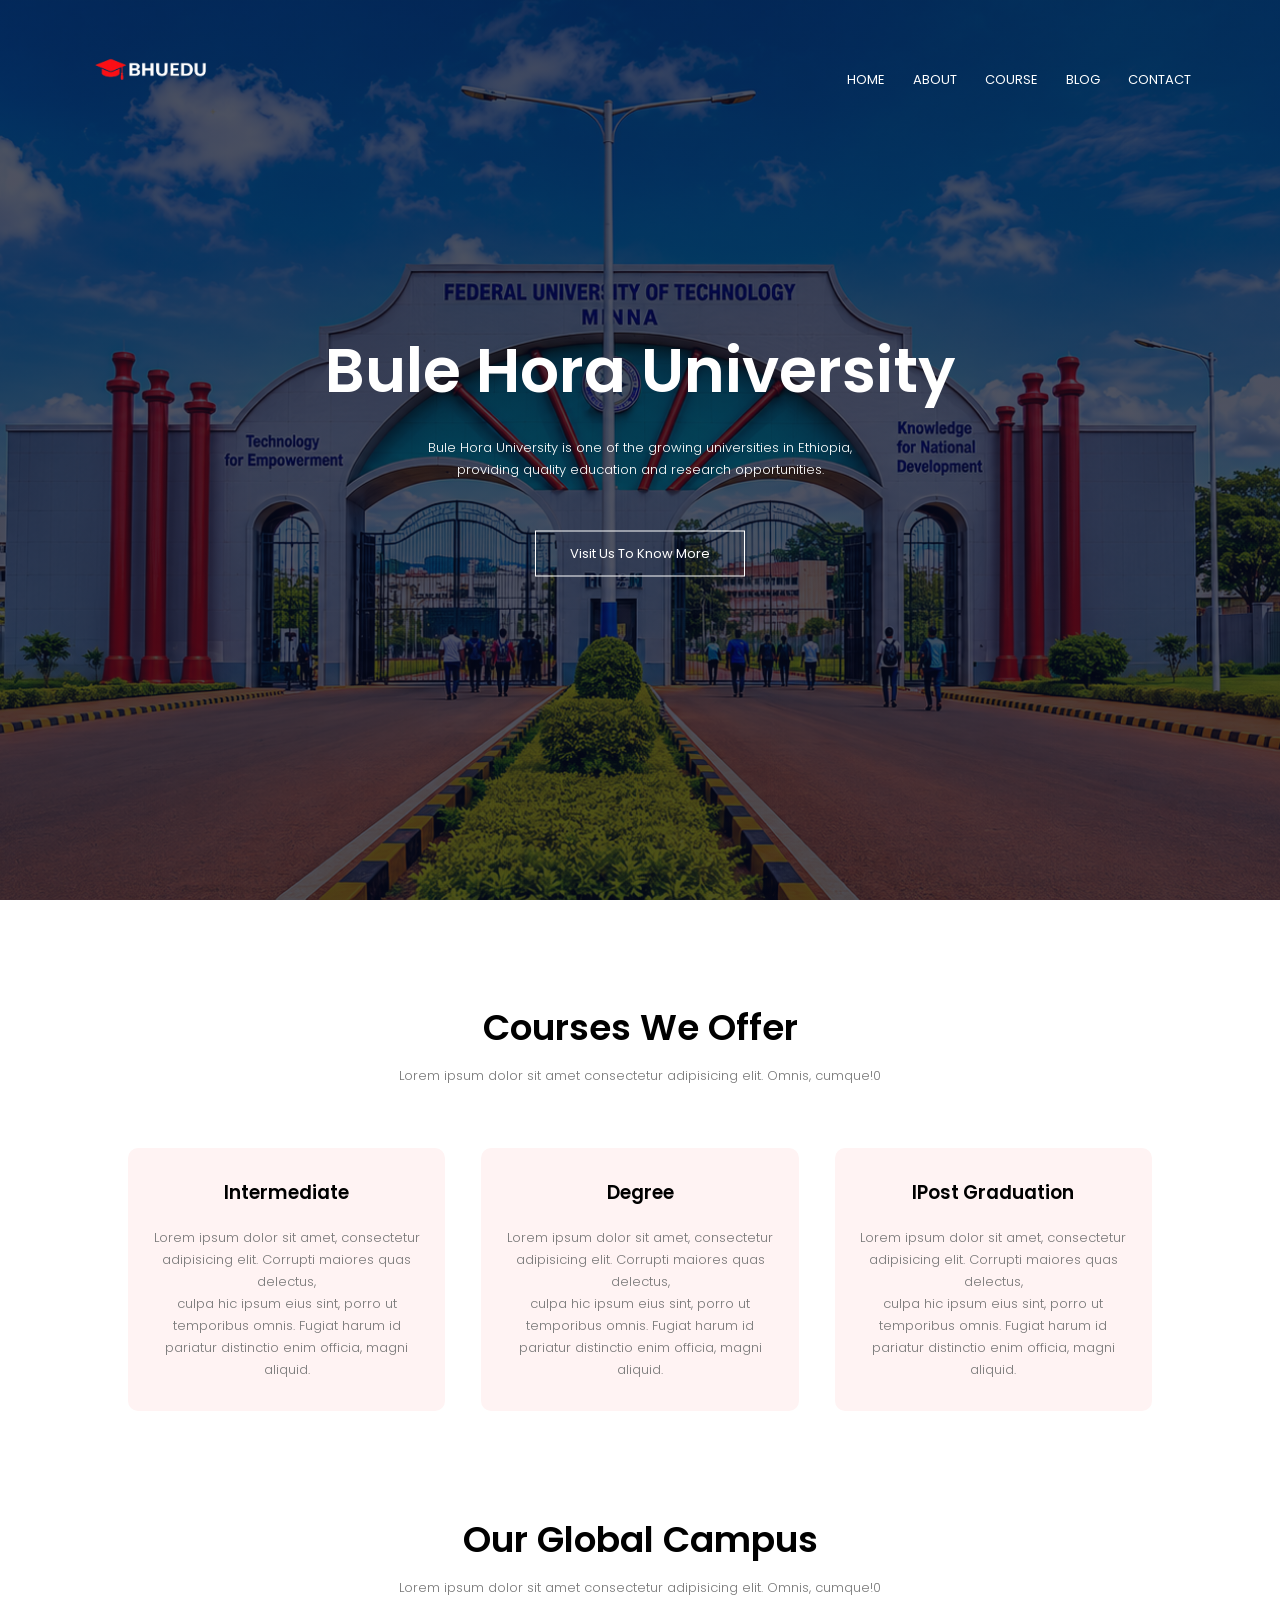
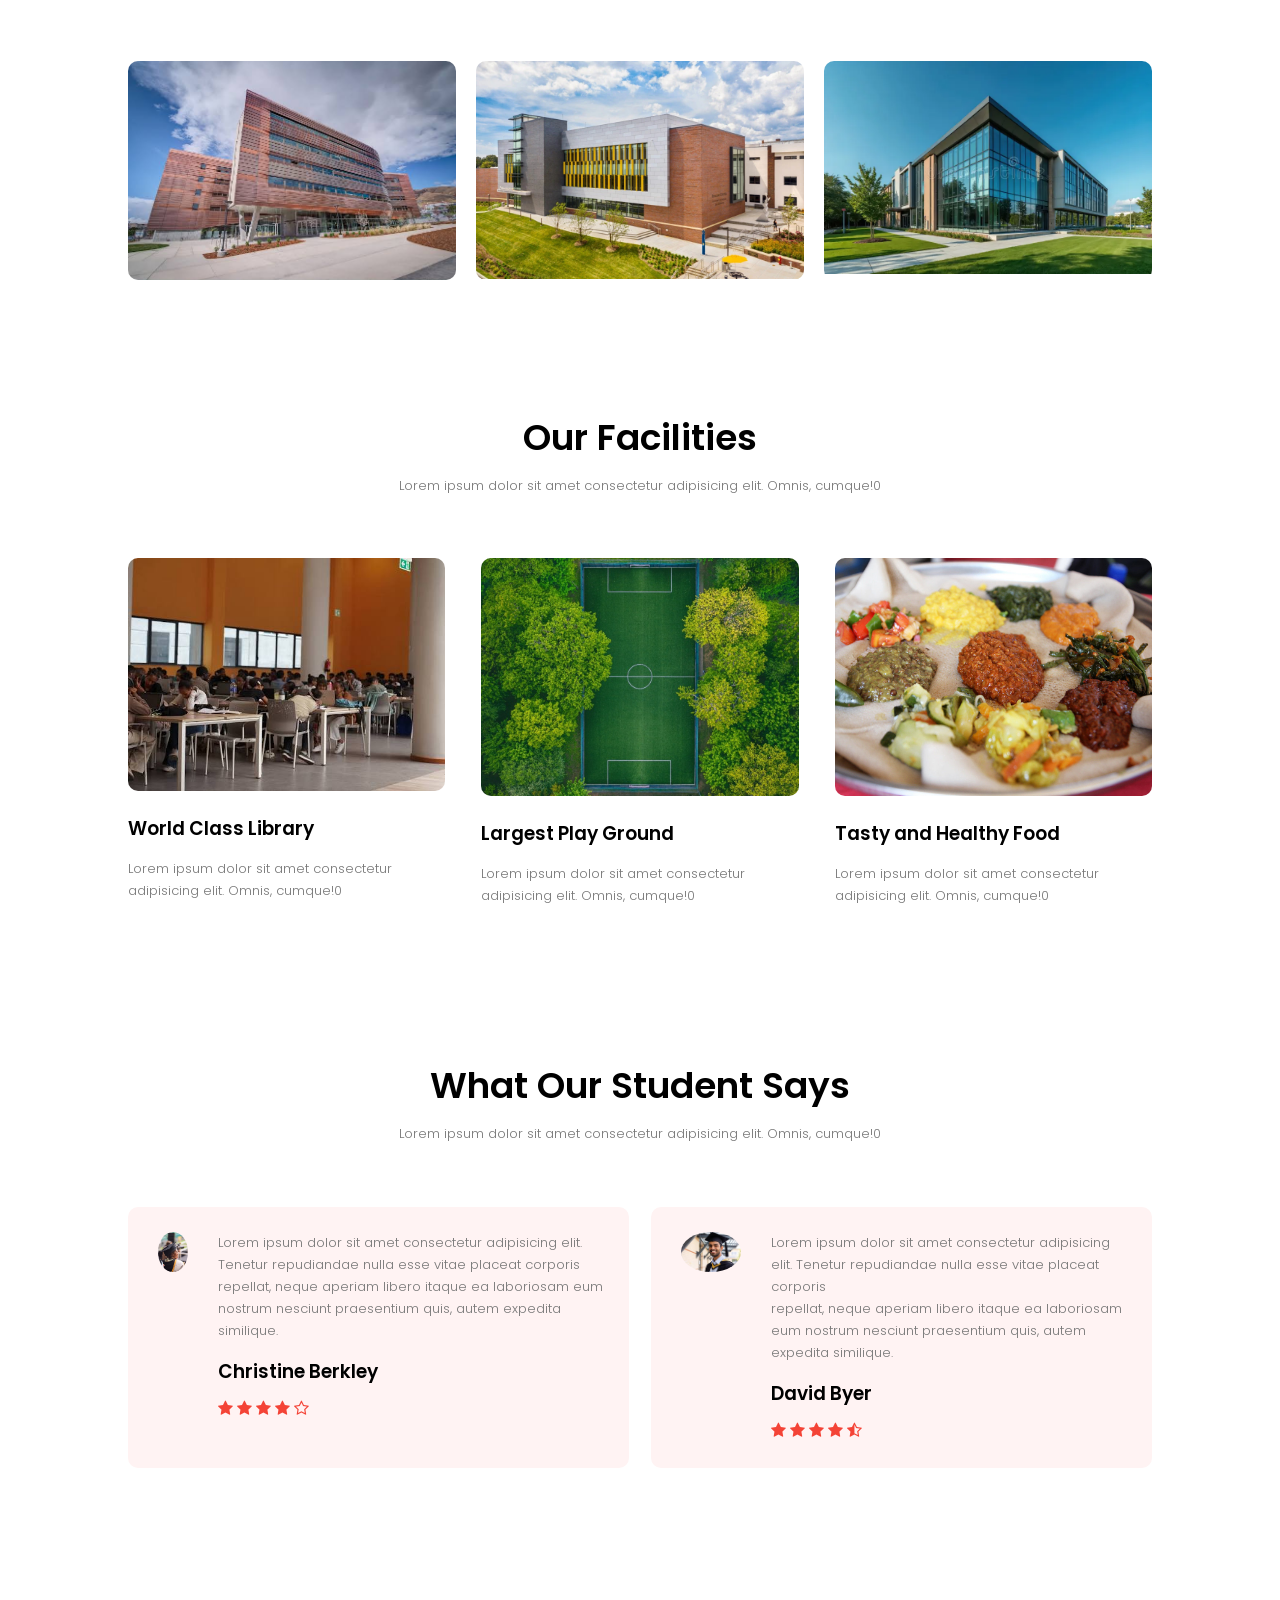
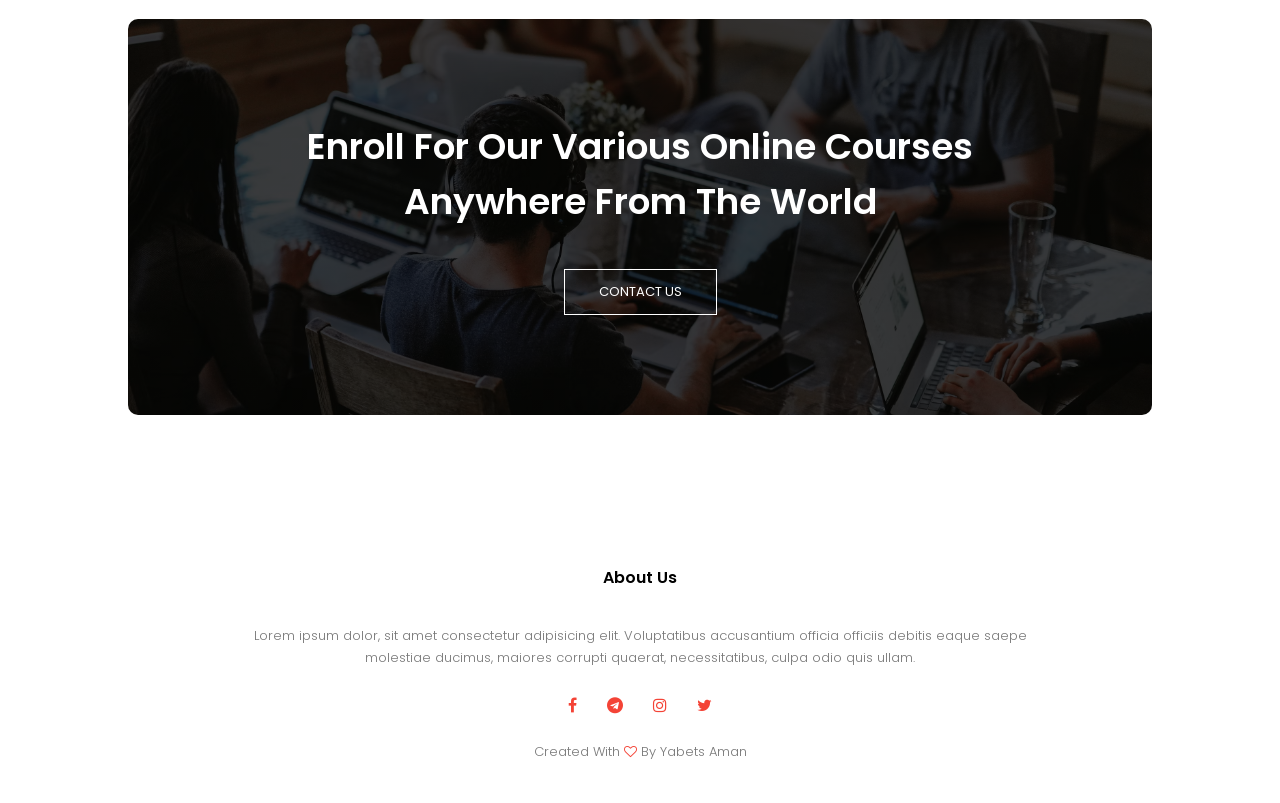
<file: index.html>
<!DOCTYPE html>
<html>
     <head>

<meta name="viewport" content="width=device-width, initial-scale=1.0">
<meta name="description" content="Bule Hora University official website">
<meta name="keywords" content="Bule Hora University, Ethiopia, Education">
              <title>University Website Design</title>

               <link rel="stylesheet" href="style.css">
              <link rel="preconnect" href="https://fonts.googleapis.com">

            <link href="https://fonts.googleapis.com/css2?family=Poppins:wght@100;200;300;400;600;700&display=swap" rel="stylesheet">
          <link rel="stylesheet" href="https://stackpath.bootstrapcdn.com/font-awesome/4.7.0/css/font-awesome.min.css">

</head>
    <body>
        <section class="header">

            <nav>
                <a href="index.html"><img src="image/download.png"></a>
                <div class="nav-links" id="navLinks">
                    <i class="fa fa-times" onclick="hideMenu()"></i>
                    <ul>
                        <li><a href="index.html">HOME</a></li>
                        <li><a href="about.html">ABOUT</a></li>
                        <li><a href="course.html">COURSE</a></li>
                        <li><a href="blog.html">BLOG</a></li>
                        <li><a href="contact.html">CONTACT</a></li>
                    </ul>
                </div>
                <i class="fa fa-bars" onclick="showMenu()"></i>
            </nav>

            <div class="text-box">
          
               <h1>Bule Hora University</h1> 

               <p>Bule Hora University is one of the growing universities in Ethiopia,<br>
                providing quality education and research opportunities.</p>

                 <a href="" class="hero-btn">Visit Us To Know More</a>
            </div>
            
        </section>


        <!------Course------->
        <section class="course">
            <h1>Courses We Offer</h1>
            <p>Lorem ipsum dolor sit amet consectetur adipisicing elit. Omnis, cumque!0</p>
              
            <div class="row">
               <div class="course-col">
                <h3>Intermediate</h3>
                <p>Lorem ipsum dolor sit amet, consectetur adipisicing elit. Corrupti maiores quas delectus,<br> 
                 culpa hic ipsum eius sint, porro ut temporibus omnis. Fugiat harum id pariatur distinctio enim officia, magni aliquid.</p>
               </div> 

                 <div class="course-col">
                <h3>Degree</h3>
                <p>Lorem ipsum dolor sit amet, consectetur adipisicing elit. Corrupti maiores quas delectus,<br> 
             culpa hic ipsum eius sint, porro ut temporibus omnis. Fugiat harum id pariatur distinctio enim officia, magni aliquid.</p>
               </div> 

                 <div class="course-col">
                <h3>IPost Graduation</h3>
                <p>Lorem ipsum dolor sit amet, consectetur adipisicing elit. Corrupti maiores quas delectus,<br>
                      culpa hic ipsum eius sint, porro ut temporibus omnis. Fugiat harum id pariatur distinctio enim officia, magni aliquid.</p>
               </div> 
            </div>
        </section>

     <!-------------campus-------->
        <section class="campus">
            <h1>Our Global Campus</h1>
            <p>Lorem ipsum dolor sit amet consectetur adipisicing elit. Omnis, cumque!0</p>
            
             <div class="row">
                <div class="campus-col">
                   <img src="image/b.jpg" alt="Bule Hora University Campus">
                    <div class="layer">
                        <h3>BULE HORA</h3>
                    </div>
                </div>

                <div class="campus-col">
                    <img src="image/c.jpg">
                    <div class="layer">
                        <h3>HAWASSA</h3>
                    </div>
                </div>

                <div class="campus-col">
                    <img src="image/d.webp">
                    <div class="layer">
                        <h3>SHAKISO</h3>
                    </div>
                </div>
             </div>
        </section>

     <!---------facilities---------->
      <section class="facilities">
        <h1>Our Facilities</h1>
        <p>Lorem ipsum dolor sit amet consectetur adipisicing elit. Omnis, cumque!0</p>
           <div class="row">
            <div class="facilities-col">
                <img src="image/e.jpg">
                <h3>World Class Library</h3>
                <p>Lorem ipsum dolor sit amet consectetur adipisicing elit. Omnis, cumque!0</p>
            </div>

            <div class="facilities-col">
                <img src="image/f.jpg">
                <h3>Largest Play Ground</h3>
                <p>Lorem ipsum dolor sit amet consectetur adipisicing elit. Omnis, cumque!0</p>
            </div>

            <div class="facilities-col">
                <img src="image/y.jpg">
                <h3>Tasty and Healthy Food</h3>
                <p>Lorem ipsum dolor sit amet consectetur adipisicing elit. Omnis, cumque!0</p>
            </div> 

           </div>
      </section>

        <!-----------testimonials-------------->
        <section class="testimonials">
         <h1>What Our Student Says</h1>
        <p>Lorem ipsum dolor sit amet consectetur adipisicing elit. Omnis, cumque!0</p>    
        <div class="row">
            <div class="testimonial-col">
                <img src="image/g.jpg" >
                <div>
                    <p>Lorem ipsum dolor sit amet consectetur adipisicing elit.
                         Tenetur repudiandae nulla esse vitae placeat corporis <br>
                         repellat, neque aperiam libero itaque ea laboriosam eum 
                         nostrum nesciunt praesentium quis, autem expedita similique.</p>
                         <h3>Christine Berkley</h3>
                         <i class="fa fa-star"></i>
                         <i class="fa fa-star"></i>
                         <i class="fa fa-star"></i>
                         <i class="fa fa-star"></i>
                         <i class="fa fa-star-o"></i>
                </div>
            </div>

             <div class="testimonial-col">
                <img src="image/h.jpg" >
                <div>
                    <p>Lorem ipsum dolor sit amet consectetur adipisicing elit.
                         Tenetur repudiandae nulla esse vitae placeat corporis <br>
                         repellat, neque aperiam libero itaque ea laboriosam eum 
                         nostrum nesciunt praesentium quis, autem expedita similique.</p>
                         <h3>David Byer</h3>
                         <i class="fa fa-star"></i>
                         <i class="fa fa-star"></i>
                         <i class="fa fa-star"></i>
                         <i class="fa fa-star"></i>
                         <i class="fa fa-star-half-o"></i>
                </div>
            </div>
        </div>
        </section>

         <!----------call to action-------------->
     <section class="cta">
       <h1>Enroll For Our Various Online Courses<br> Anywhere From The World</h1> 
       <a href="" class="hero-btn">CONTACT US</a>
     </section>

     <!----------footer-------------->
     <section class="footer">
        <h4>About Us</h4>
        <p>Lorem ipsum dolor, sit amet consectetur adipisicing elit. 
        Voluptatibus accusantium officia officiis debitis eaque saepe <br>
        molestiae ducimus, maiores corrupti quaerat, necessitatibus, culpa odio quis ullam.</p>
            <div class="icons">
                <i class="fa fa-facebook"></i>
                <i class="fa fa-telegram"></i>
                <i class="fa fa-instagram"></i>
                <i class="fa fa-twitter"></i>
                
            </div>
            <p>Created With <i class="fa fa-heart-o"></i> By Yabets Aman</p>
     </section>
        <!-----------------javascript for toggle menu------------->
        <script>
            var navLinks = document.getElementById("navLinks");
            function showMenu(){
                navLinks.style.right ="0";
            }
            function hideMenu(){
                navLinks.style.right ="-200px";
            }
        </script>
    </body>
</html>
</file>
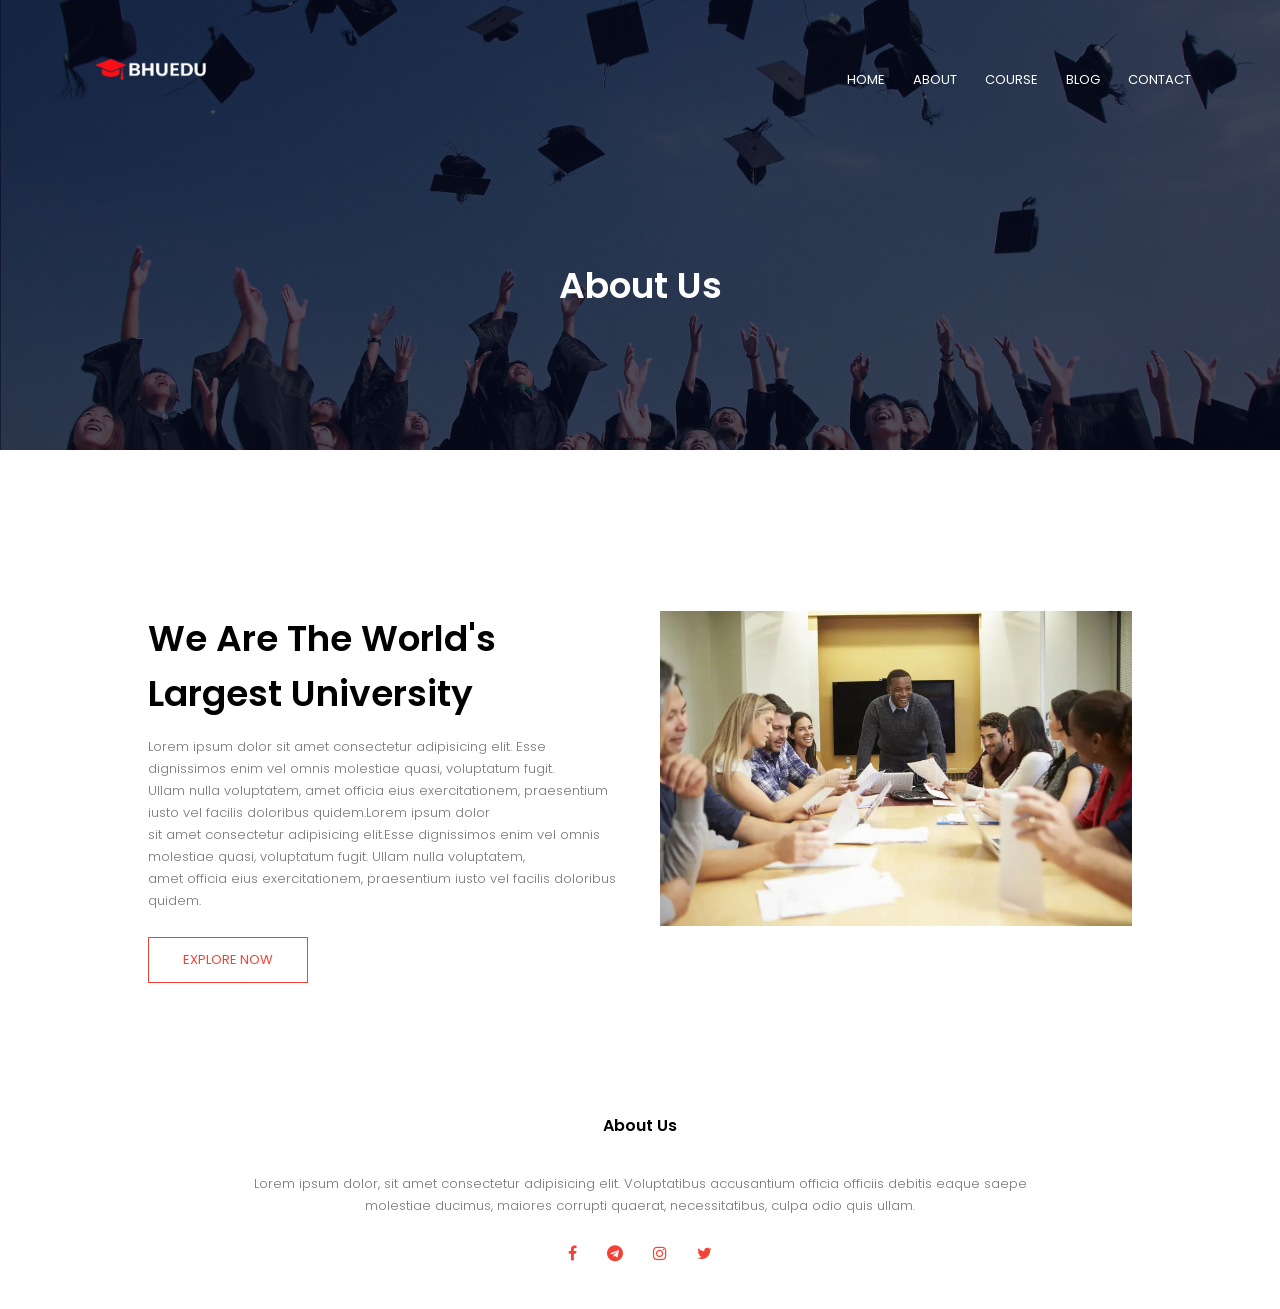
<file: about.html>
<!DOCTYPE html>
<html>
    <head>

<meta name="viewport" content="width=device-width, initial-scale=1.0">
<meta name="description" content="Bule Hora University official website">
<meta name="keywords" content="Bule Hora University, Ethiopia, Education">
              <title>University Website Design</title>

              <link rel="stylesheet" href="style.css">
              <link rel="preconnect" href="https://fonts.googleapis.com">

            <link href="https://fonts.googleapis.com/css2?family=Poppins:wght@100;200;300;400;600;700&display=swap" rel="stylesheet">
          <link rel="stylesheet" href="https://stackpath.bootstrapcdn.com/font-awesome/4.7.0/css/font-awesome.min.css">

</head>
    <body>
        <section class="sub-header">

            <nav>
                <a href="index.html"><img src="image/download.png"></a>
                <div class="nav-links" id="navLinks">
                    <i class="fa fa-times" onclick="hideMenu()"></i>
                    <ul>
                        <li><a href="index.html">HOME</a></li>
                        <li><a href="about.html">ABOUT</a></li>
                        <li><a href="course.html">COURSE</a></li>
                        <li><a href="blog.html">BLOG</a></li>
                        <li><a href="contact.html">CONTACT</a></li>
                    </ul>
                </div>
                <i class="fa fa-bars" onclick="showMenu()"></i>
            </nav>
                <h1>About Us</h1>
         </section>

<!---------about us content--------->
<section class="about-us">
    <div class="row">
     <div class="about-col">
        <h1>We Are The World's Largest University</h1>
        <p>Lorem ipsum dolor sit amet consectetur adipisicing elit.
        Esse dignissimos enim vel omnis molestiae quasi, voluptatum 
        fugit.<br> Ullam nulla voluptatem, amet officia eius exercitationem,
        praesentium iusto vel facilis doloribus quidem.Lorem ipsum 
        dolor <br>sit amet consectetur adipisicing elit.Esse dignissimos
         enim vel omnis molestiae quasi, voluptatum 
        fugit. Ullam nulla voluptatem, <br>amet officia eius exercitationem,
        praesentium iusto vel facilis doloribus quidem.</p>
        <a href="" class="hero-btn red-btn">EXPLORE NOW</a>
     </div>
      <div class="about-col">
        <img src="image/k.webp">
      </div>
    </div>

</section>

     
     <!----------footer-------------->
     <section class="footer">
        <h4>About Us</h4>
        <p>Lorem ipsum dolor, sit amet consectetur adipisicing elit. 
            Voluptatibus accusantium officia officiis debitis eaque saepe <br>
            molestiae ducimus, maiores corrupti quaerat, necessitatibus, culpa odio quis ullam.</p>
            <div class="icons">
                <i class="fa fa-facebook"></i>
                <i class="fa fa-telegram"></i>
                <i class="fa fa-instagram"></i>
                <i class="fa fa-twitter"></i>
               

            </div>
     </section>
        <!-----------------javascript for toggle menu------------->
        <script>
            var navLinks = document.getElementById("navLinks");
            function showMenu(){
                navLinks.style.right ="0";
            }
            function hideMenu(){
                navLinks.style.right ="-200px";
            }
        </script>
    </body>
</html>
</file>
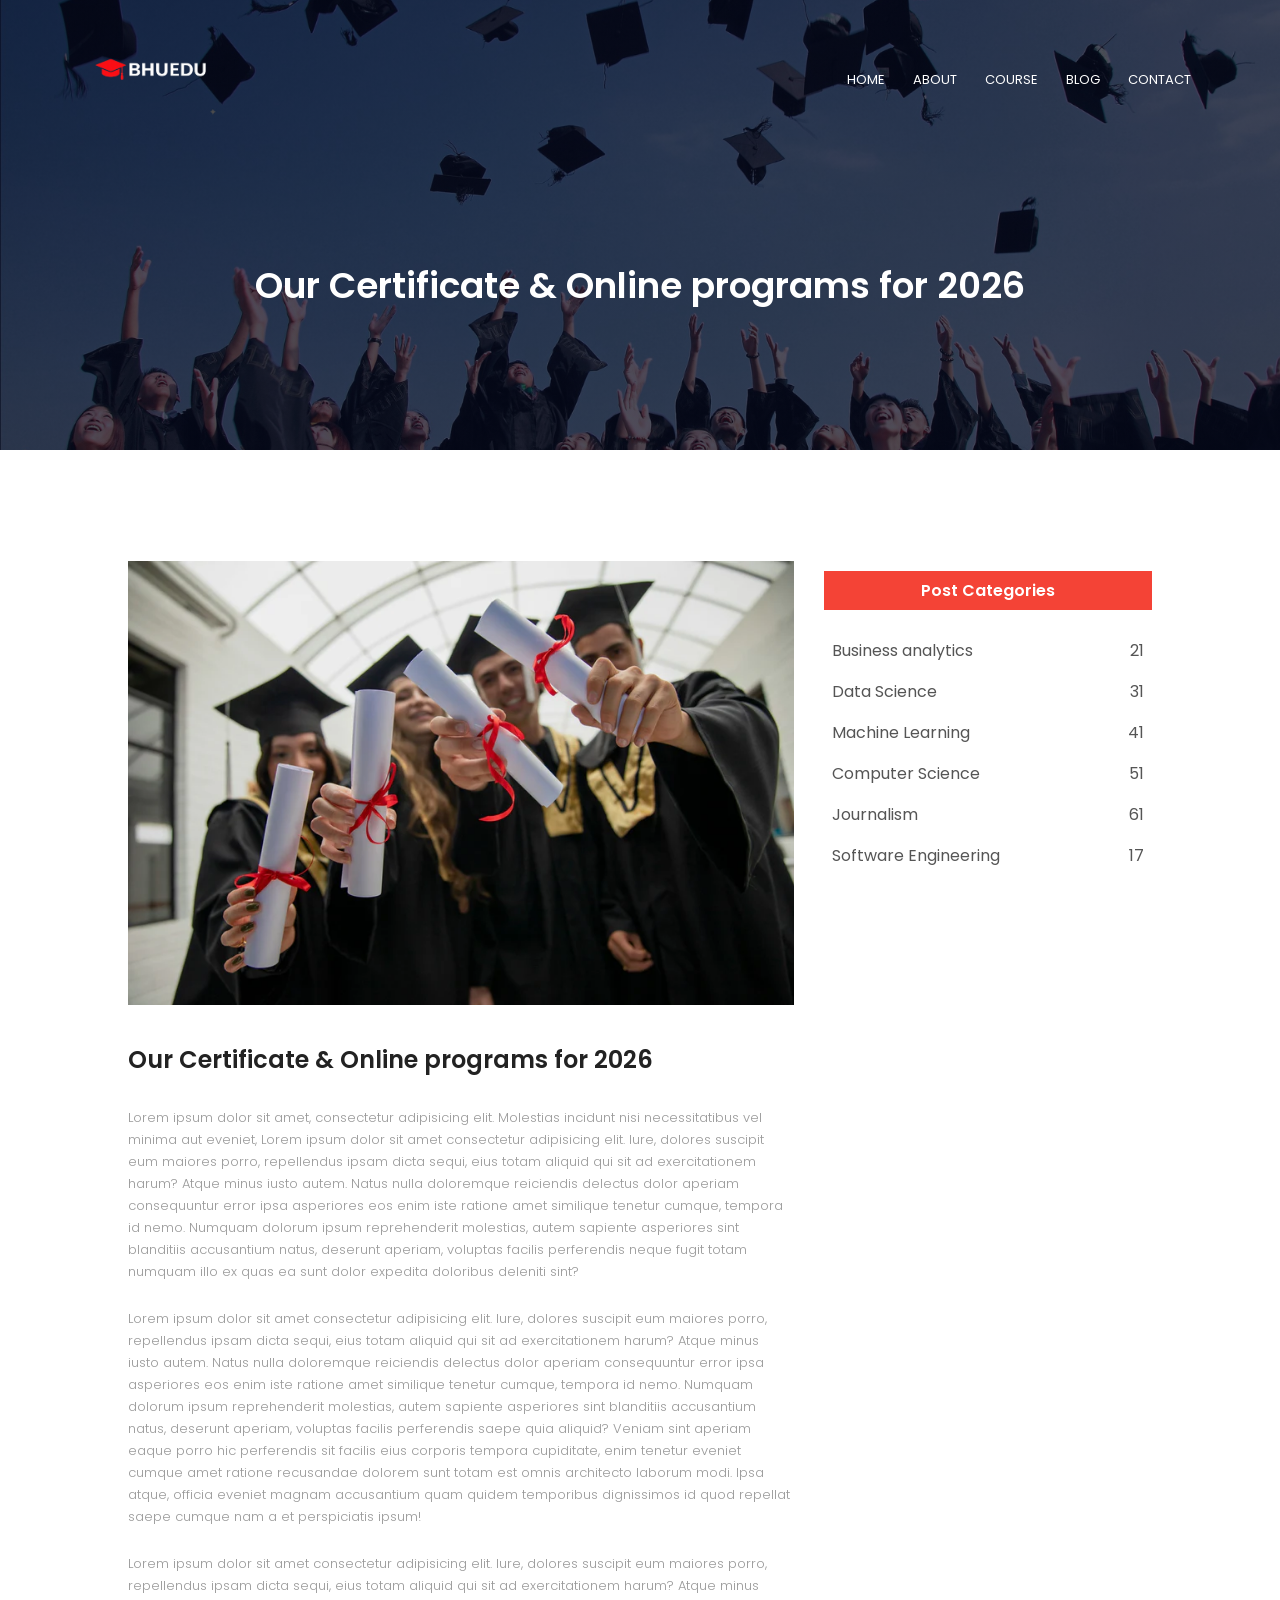
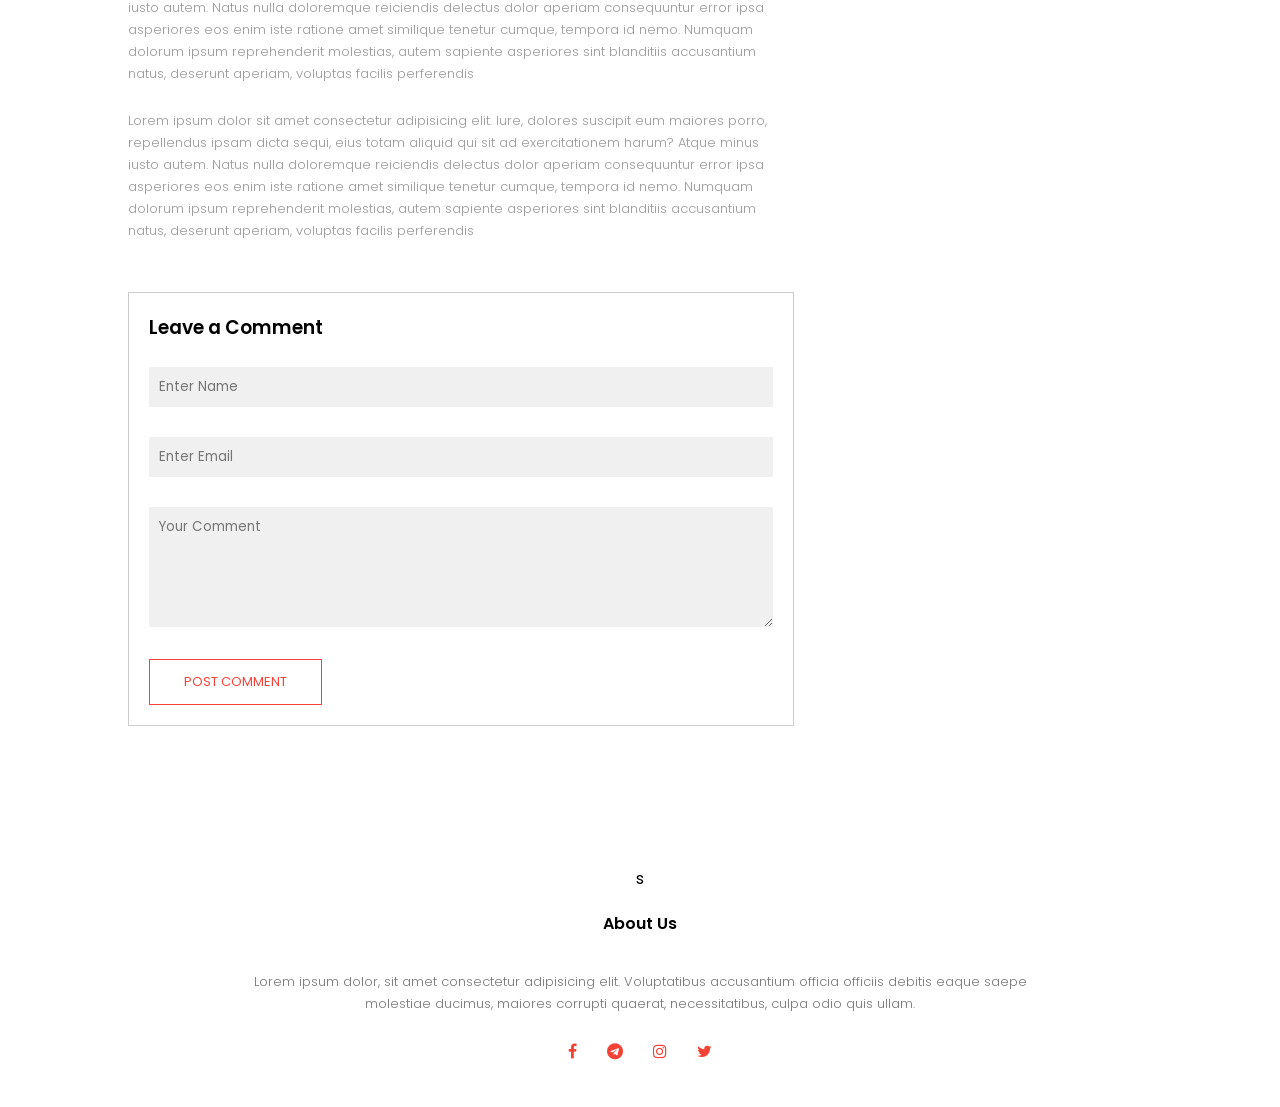
<file: blog.html>
<!DOCTYPE html>
<html>
       <head>

<meta name="viewport" content="width=device-width, initial-scale=1.0">
<meta name="description" content="Bule Hora University official website">
<meta name="keywords" content="Bule Hora University, Ethiopia, Education">
              <title>University Website Design</title>

               <link rel="stylesheet" href="style.css">
              <link rel="preconnect" href="https://fonts.googleapis.com">

            <link href="https://fonts.googleapis.com/css2?family=Poppins:wght@100;200;300;400;600;700&display=swap" rel="stylesheet">
          <link rel="stylesheet" href="https://stackpath.bootstrapcdn.com/font-awesome/4.7.0/css/font-awesome.min.css">

</head>
    <body>
        <section class="sub-header">

            <nav>
                <a href="index.html"><img src="image/download.png"></a>
                <div class="nav-links" id="navLinks">
                    <i class="fa fa-times" onclick="hideMenu()"></i>
                    <ul>
                        <li><a href="index.html">HOME</a></li>
                        <li><a href="about.html">ABOUT</a></li>
                        <li><a href="course.html">COURSE</a></li>
                        <li><a href="blog.html">BLOG</a></li>
                        <li><a href="contact.html">CONTACT</a></li>
                    </ul>
                </div>
                <i class="fa fa-bars" onclick="showMenu()"></i>
            </nav>
                <h1>Our Certificate & Online programs for 2026</h1>
         </section>
<!--------blog page content------------>
<section class="blog-content">
    <div class="row">
        <div class="blog-left">
            <img src="image/w.webp" >
            <h2>Our Certificate & Online programs for 2026</h2>
            <p>Lorem ipsum dolor sit amet, consectetur adipisicing elit. 
                Molestias incidunt nisi necessitatibus vel minima aut eveniet,
                Lorem ipsum dolor sit amet consectetur adipisicing elit.
                Iure, dolores suscipit eum maiores porro, repellendus ipsam
                dicta sequi, eius totam aliquid qui sit ad exercitationem
                harum? Atque minus iusto autem. Natus nulla doloremque reiciendis 
                delectus dolor aperiam consequuntur error ipsa asperiores eos enim
                iste ratione amet similique tenetur cumque, tempora id nemo. Numquam 
                dolorum ipsum reprehenderit molestias, autem sapiente asperiores sint 
                blanditiis accusantium natus, deserunt aperiam, voluptas facilis perferendis
                 neque fugit totam numquam illo ex quas ea sunt dolor expedita doloribus deleniti sint?</p>
                 <br>
                 <p>Lorem ipsum dolor sit amet consectetur adipisicing elit.
                Iure, dolores suscipit eum maiores porro, repellendus ipsam
                dicta sequi, eius totam aliquid qui sit ad exercitationem
                harum? Atque minus iusto autem. Natus nulla doloremque reiciendis 
                delectus dolor aperiam consequuntur error ipsa asperiores eos enim
                iste ratione amet similique tenetur cumque, tempora id nemo. Numquam 
                dolorum ipsum reprehenderit molestias, autem sapiente asperiores sint 
                blanditiis accusantium natus, deserunt aperiam, voluptas facilis perferendis
                saepe quia aliquid? Veniam sint aperiam eaque porro hic perferendis sit facilis 
                eius corporis tempora cupiditate, enim tenetur eveniet cumque amet ratione recusandae 
                dolorem sunt totam est omnis architecto laborum modi. Ipsa atque, officia eveniet magnam 
                accusantium quam quidem temporibus dignissimos id quod repellat saepe cumque nam a et perspiciatis ipsum!</p>
                <br>
                <p>Lorem ipsum dolor sit amet consectetur adipisicing elit.
                Iure, dolores suscipit eum maiores porro, repellendus ipsam
                dicta sequi, eius totam aliquid qui sit ad exercitationem
                harum? Atque minus iusto autem. Natus nulla doloremque reiciendis 
                delectus dolor aperiam consequuntur error ipsa asperiores eos enim
                iste ratione amet similique tenetur cumque, tempora id nemo. Numquam 
                dolorum ipsum reprehenderit molestias, autem sapiente asperiores sint 
                blanditiis accusantium natus, deserunt aperiam, voluptas facilis perferendis</p>
                <br>
                <p>Lorem ipsum dolor sit amet consectetur adipisicing elit.
                Iure, dolores suscipit eum maiores porro, repellendus ipsam
                dicta sequi, eius totam aliquid qui sit ad exercitationem
                harum? Atque minus iusto autem. Natus nulla doloremque reiciendis 
                delectus dolor aperiam consequuntur error ipsa asperiores eos enim
                iste ratione amet similique tenetur cumque, tempora id nemo. Numquam 
                dolorum ipsum reprehenderit molestias, autem sapiente asperiores sint 
                blanditiis accusantium natus, deserunt aperiam, voluptas facilis perferendis</p>

          
                <div class="comment-box">
                    <h3>Leave a Comment</h3>
                    <form class="comment-form">
                        <input type="text" placeholder="Enter Name">
                        <input type="email" placeholder="Enter Email">
                        <textarea rows="5" placeholder="Your Comment"></textarea>
                        <button type="submit" class="hero-btn red-btn">POST COMMENT</button>

                    </form>
                </div>





        </div>
        <div class="blog-right">
            <h3>Post Categories </h3>
            <div>
                <span>Business analytics</span>
                <span>21</span>
            </div>

            <div>
                <span>Data Science</span>
                <span>31</span>
            </div>

            <div>
                <span>Machine Learning</span>
                <span>41</span>
            </div>

            <div>
                <span>Computer Science</span>
                <span>51</span>
            </div>

            <div>
                <span>Journalism</span>
                <span>61</span>
            </div>

            <div>
                <span>Software Engineering</span>
                <span>17</span>
            </div>
        </div>
    </div>

</section>

         
     
     <!----------footer-------------->
     <section class="footer">s
        <h4>About Us</h4>
        <p>Lorem ipsum dolor, sit amet consectetur adipisicing elit. 
            Voluptatibus accusantium officia officiis debitis eaque saepe <br>
            molestiae ducimus, maiores corrupti quaerat, necessitatibus, culpa odio quis ullam.</p>
            <div class="icons">
                <i class="fa fa-facebook"></i>
                <i class="fa fa-telegram"></i>
                <i class="fa fa-instagram"></i>
                <i class="fa fa-twitter"></i>
                

            </div>
     </section>
        <!-----------------javascript for toggle menu------------->
        <script>
            var navLinks = document.getElementById("navLinks");
            function showMenu(){
                navLinks.style.right ="0";
            }
            function hideMenu(){
                navLinks.style.right ="-200px";
            }
        </script>
    </body>
</html>
</file>
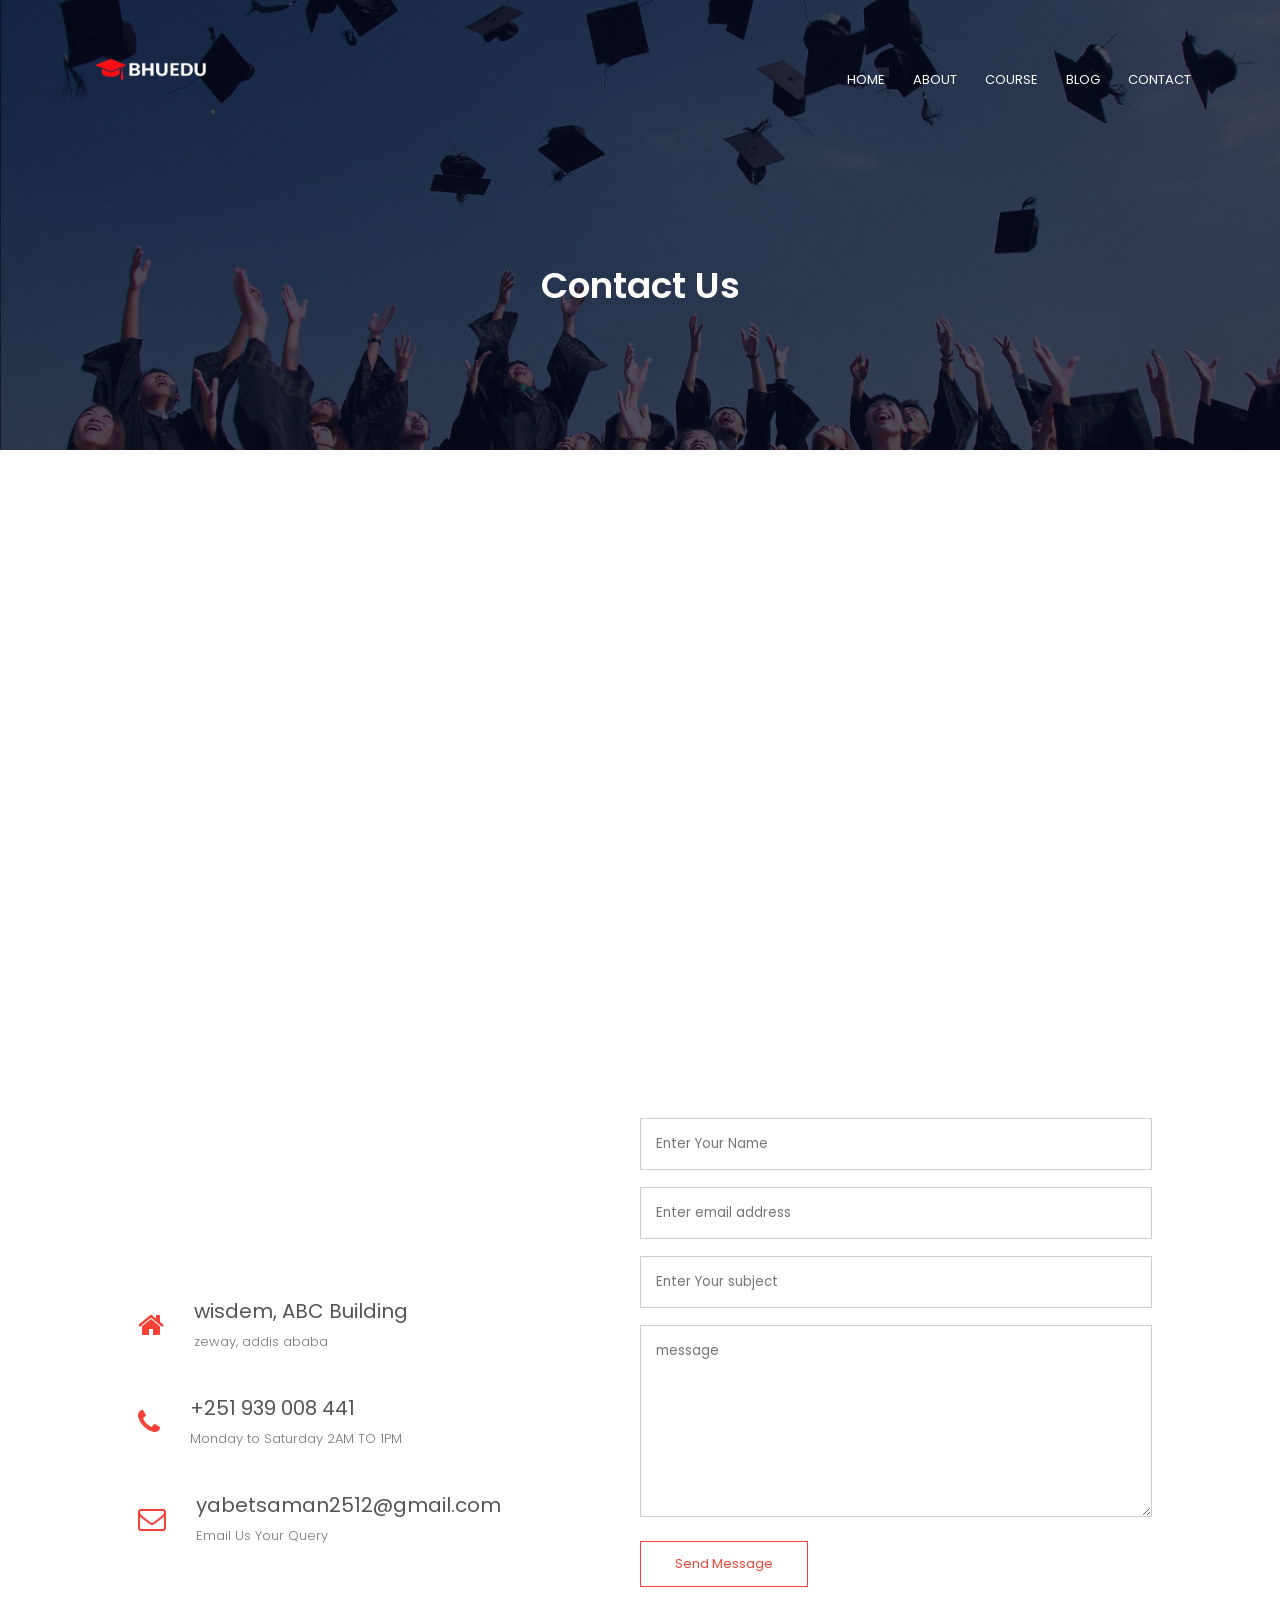
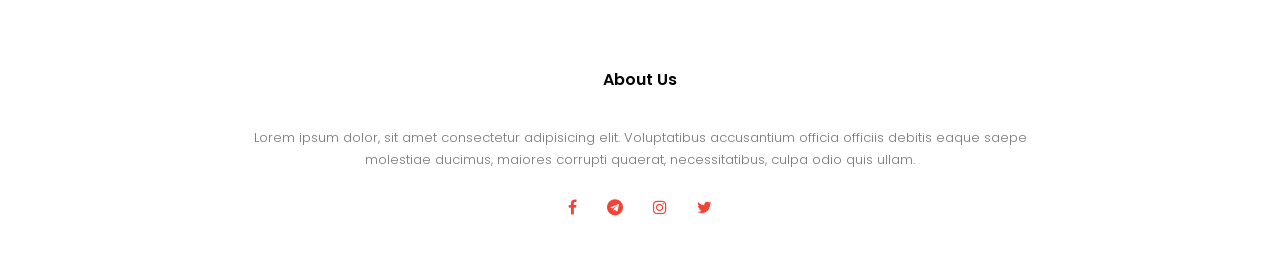
<file: contact.html>
<!DOCTYPE html>
<html>
    <head>
        <meta name="viewport" content="width=device-width, initial-scale=1.0">
        <meta name="description" content="Bule Hora University official website">
        <meta name="keywords" content="Bule Hora University, Ethiopia, Education">
        <title>University Website Design</title>

        <link rel="stylesheet" href="style.css">
        <link rel="preconnect" href="https://fonts.googleapis.com">
        <link href="https://fonts.googleapis.com/css2?family=Poppins:wght@100;200;300;400;600;700&display=swap" rel="stylesheet">
        <link rel="stylesheet" href="https://stackpath.bootstrapcdn.com/font-awesome/4.7.0/css/font-awesome.min.css">
    </head>
    <body>
        <section class="sub-header">
            <nav>
                <a href="index.html"><img src="image/download.png"></a>
                <div class="nav-links" id="navLinks">
                    <i class="fa fa-times" onclick="hideMenu()"></i>
                    <ul>
                        <li><a href="index.html">HOME</a></li>
                        <li><a href="about.html">ABOUT</a></li>
                        <li><a href="course.html">COURSE</a></li>
                        <li><a href="blog.html">BLOG</a></li>
                        <li><a href="contact.html">CONTACT</a></li>
                    </ul>
                </div>
                <i class="fa fa-bars" onclick="showMenu()"></i>
            </nav>
            <h1>Contact Us</h1>
        </section>

        <section class="location">
            <iframe src="https://www.google.com/maps/embed?pb=!1m18!1m12!1m3!1d3970.55939294832!2d38.236194573951394!3d5.63186153288434!2m3!1f0!2f0!3f0!3m2!1i1024!2i768!4f13.1!3m3!1m2!1s0x17ba4b6daeeedb97%3A0x7bcfb06b389f1b51!2sBUle%20Hora%20University!5e0!3m2!1sen!2set!4v1782356463869!5m2!1sen!2set" width="100%" height="450" style="border:0;" allowfullscreen="" loading="lazy" referrerpolicy="strict-origin-when-cross-origin"></iframe>
        </section>

        <section class="contact-us">
            <div class="row">
                <div class="contact-col">
                    <div>
                        <i class="fa fa-home"></i> 
                        <span>
                            <h5>wisdem, ABC Building</h5>
                            <p>zeway, addis ababa </p>
                        </span>
                    </div>
                    <div>
                        <i class="fa fa-phone"></i>
                        <span>
                            <h5>+251 939 008 441</h5>
                            <p>Monday to Saturday 2AM TO 1PM</p>
                        </span>
                    </div>
                    <div>
                        <i class="fa fa-envelope-o"></i> 
                        <span>
                            <h5>yabetsaman2512@gmail.com</h5> <p>Email Us Your Query</p>
                        </span>
                    </div>
                </div>
                
                <div class="contact-col">
                    <form action="form-handler.php" method="POST">
                        <input type="text" name="name" placeholder="Enter Your Name" required>
                        <input type="email" name="email" placeholder="Enter email address" required>
                        <input type="text" name="subject" placeholder="Enter Your subject" required>
                        <textarea rows="8" name="message" placeholder="message" required></textarea>
                        <button type="submit" class="hero-btn red-btn">Send Message</button>
                    </form>
                </div>
            </div>
        </section>
         
        <section class="footer">
            <h4>About Us</h4>
            <p>Lorem ipsum dolor, sit amet consectetur adipisicing elit. 
                Voluptatibus accusantium officia officiis debitis eaque saepe <br>
                molestiae ducimus, maiores corrupti quaerat, necessitatibus, culpa odio quis ullam.</p>
            <div class="icons">
                <i class="fa fa-facebook"></i>
                <i class="fa fa-telegram"></i>
                <i class="fa fa-instagram"></i>
                <i class="fa fa-twitter"></i>
            </div>
        </section>

        <script>
            var navLinks = document.getElementById("navLinks");
            function showMenu(){
                navLinks.style.right ="0";
            }
            function hideMenu(){
                navLinks.style.right ="-200px";
            }
        </script>
    </body>
</html>
</file>
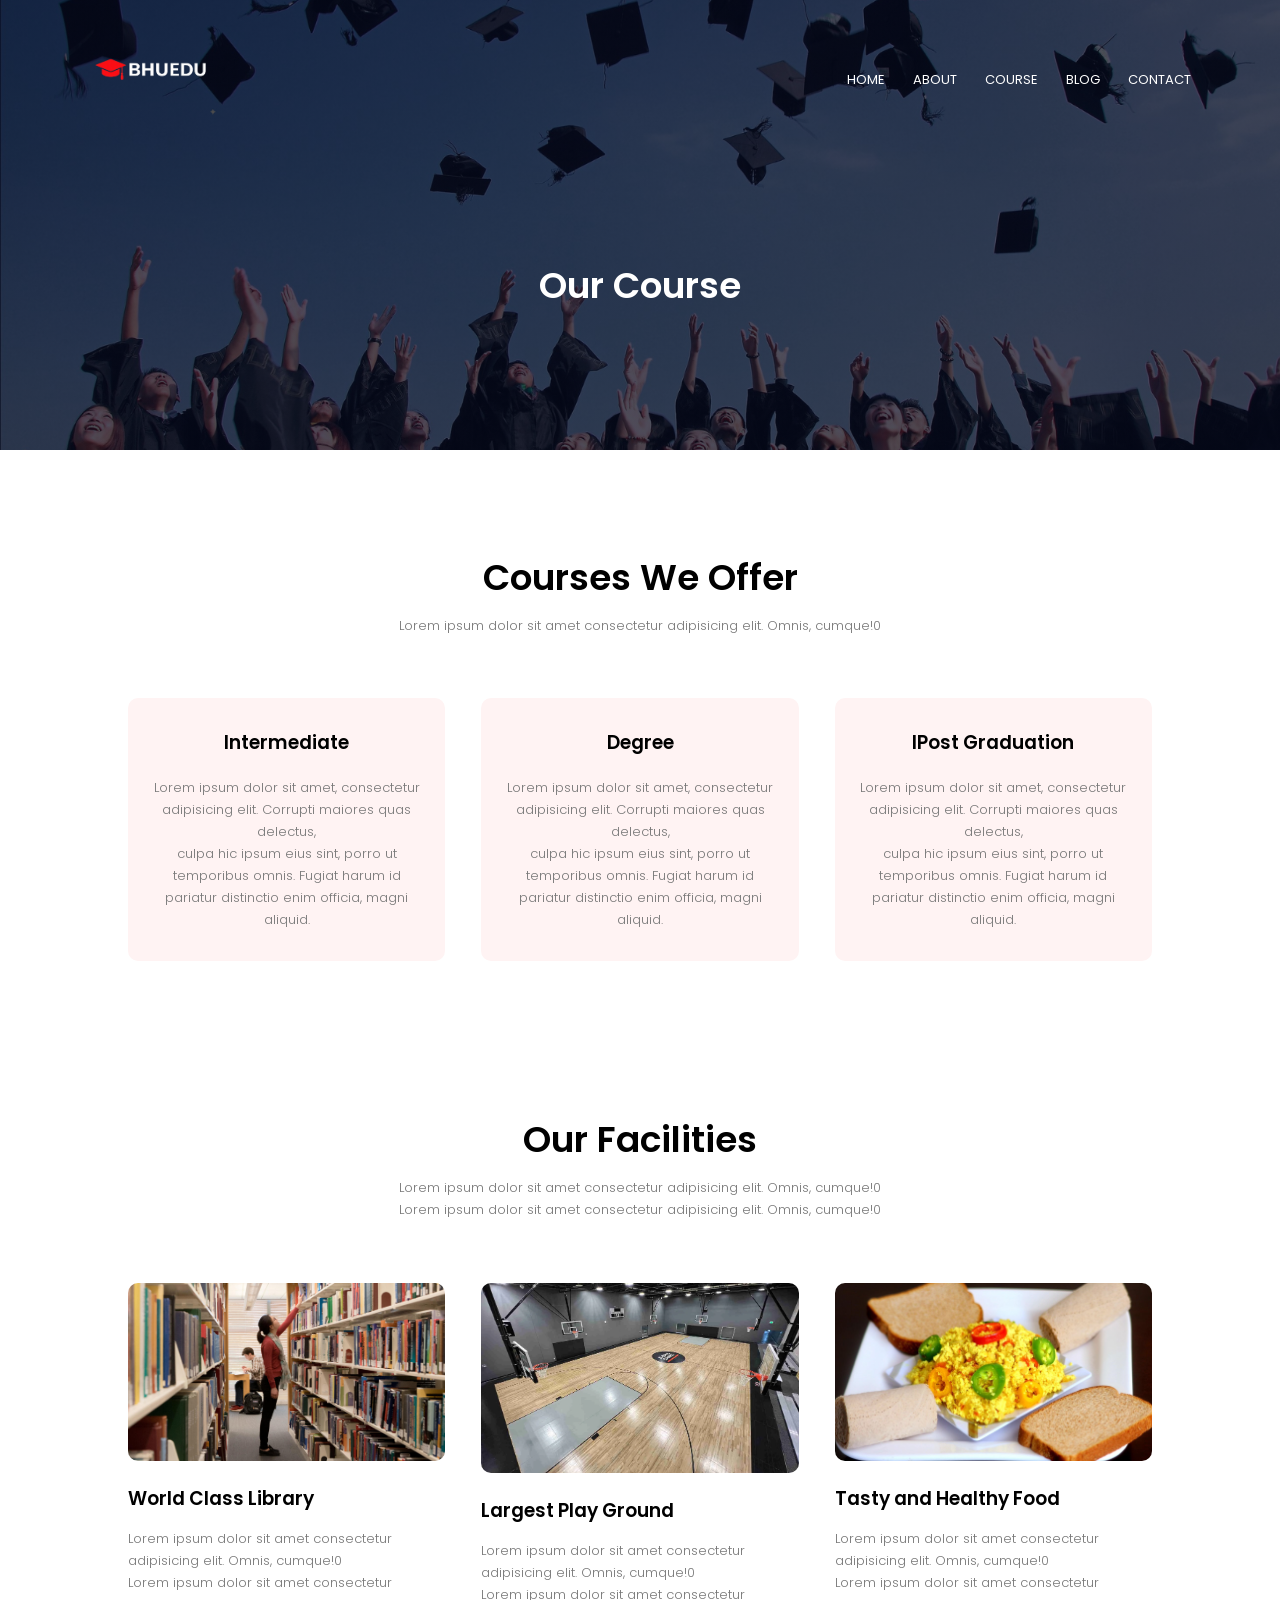
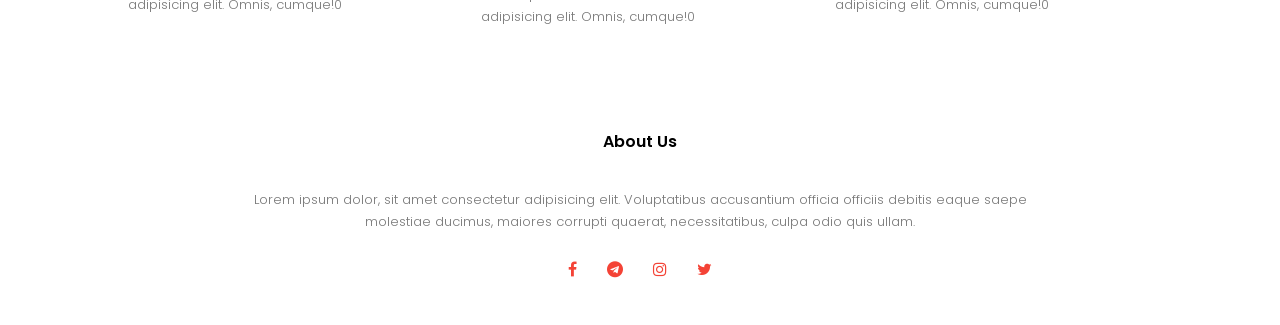
<file: course.html>
<!DOCTYPE html>
<html>
        <head>

<meta name="viewport" content="width=device-width, initial-scale=1.0">
<meta name="description" content="Bule Hora University official website">
<meta name="keywords" content="Bule Hora University, Ethiopia, Education">
              <title>University Website Design</title>

               <link rel="stylesheet" href="style.css">
              <link rel="preconnect" href="https://fonts.googleapis.com">

            <link href="https://fonts.googleapis.com/css2?family=Poppins:wght@100;200;300;400;600;700&display=swap" rel="stylesheet">
          <link rel="stylesheet" href="https://stackpath.bootstrapcdn.com/font-awesome/4.7.0/css/font-awesome.min.css">

</head>
    <body>
        <section class="sub-header">

            <nav>
                <a href="index.html"><img src="image/download.png"></a>
                <div class="nav-links" id="navLinks">
                    <i class="fa fa-times" onclick="hideMenu()"></i>
                    <ul>
                        <li><a href="index.html">HOME</a></li>
                        <li><a href="about.html">ABOUT</a></li>
                        <li><a href="course.html">COURSE</a></li>
                        <li><a href="blog.html">BLOG</a></li>
                        <li><a href="contact.html">CONTACT</a></li>
                    </ul>
                </div>
                <i class="fa fa-bars" onclick="showMenu()"></i>
            </nav>
                <h1>Our Course</h1>
         </section>

<!---------course--------->
<section class="course">
            <h1>Courses We Offer</h1>
            <p>Lorem ipsum dolor sit amet consectetur adipisicing elit. Omnis, cumque!0</p>
              
            <div class="row">
               <div class="course-col">
                <h3>Intermediate</h3>
                <p>Lorem ipsum dolor sit amet, consectetur adipisicing elit. Corrupti maiores quas delectus,
                    <br>  culpa hic ipsum eius sint, porro ut temporibus omnis. Fugiat harum id pariatur distinctio enim officia, magni aliquid.</p>
               </div> 

                 <div class="course-col">
                <h3>Degree</h3>
                <p>Lorem ipsum dolor sit amet, consectetur adipisicing elit. Corrupti maiores quas delectus,
                    <br>  culpa hic ipsum eius sint, porro ut temporibus omnis. Fugiat harum id pariatur distinctio enim officia, magni aliquid.</p>
               </div> 

                 <div class="course-col">
                <h3>IPost Graduation</h3>
                <p>Lorem ipsum dolor sit amet, consectetur adipisicing elit. Corrupti maiores quas delectus,<br> 
                     culpa hic ipsum eius sint, porro ut temporibus omnis. Fugiat harum id pariatur distinctio enim officia, magni aliquid.</p>
               </div> 
            </div>
        </section>
        <!---------facilities--------->
        <section class="facilities">
        <h1>Our Facilities</h1>
        <p>Lorem ipsum dolor sit amet consectetur adipisicing elit. Omnis, cumque!0
            <br> Lorem ipsum dolor sit amet consectetur adipisicing elit. Omnis, cumque!0</p>
           <div class="row">
            <div class="facilities-col">
                <img src="image/ee.jpg">
                <h3>World Class Library</h3>
                <p>Lorem ipsum dolor sit amet consectetur adipisicing elit. Omnis, cumque!0
                    <br> Lorem ipsum dolor sit amet consectetur adipisicing elit. Omnis, cumque!0
                </p>
            </div>

            <div class="facilities-col">
                <img src="image/ff.webp">
                <h3>Largest Play Ground</h3>
                <p>Lorem ipsum dolor sit amet consectetur adipisicing elit. Omnis, cumque!0
                    <br> Lorem ipsum dolor sit amet consectetur adipisicing elit. Omnis, cumque!0
                </p>
            </div>

            <div class="facilities-col">
                <img src="image/yy.jpg">
                <h3>Tasty and Healthy Food</h3>
                <p>Lorem ipsum dolor sit amet consectetur adipisicing elit. Omnis, cumque!0
                <br> Lorem ipsum dolor sit amet consectetur adipisicing elit. Omnis, cumque!0

                </p>
            </div> 

           </div>
      </section>
     
     <!----------footer-------------->
     <section class="footer">
        <h4>About Us</h4>
        <p>Lorem ipsum dolor, sit amet consectetur adipisicing elit. 
            Voluptatibus accusantium officia officiis debitis eaque saepe <br>
            molestiae ducimus, maiores corrupti quaerat, necessitatibus, culpa odio quis ullam.</p>
            <div class="icons">
                <i class="fa fa-facebook"></i>
                <i class="fa fa-telegram"></i>
                <i class="fa fa-instagram"></i>
                <i class="fa fa-twitter"></i>
                

            </div>
     </section>
        <!-----------------javascript for toggle menu------------->
        <script>
            var navLinks = document.getElementById("navLinks");
            function showMenu(){
                navLinks.style.right ="0";
            }
            function hideMenu(){
                navLinks.style.right ="-200px";
            }
        </script>
    </body>
</html>
</file>
<file: style.css>
* {
  margin: 0;
  padding: 0;
  font-family: "poppins", sans-serif;
}

html {
  scroll-behavior: smooth;
}
.header {
  min-height: 100vh;
  width: 100%;
  background-image:
    linear-gradient(rgba(4, 9, 30, 0.7), rgba(4, 9, 30, 0.7)), url(image/a.png);
  background-position: center;
  background-size: cover;
  position: relative;
}
nav {
  display: flex;
  padding: 2% 6%;
  justify-content: space-between;
  align-items: center;
}
nav img {
  width: 150px;
}
.nav-links {
  flex: 1;
  text-align: right;
}
.nav-links ul li {
  list-style: none;
  display: inline-block;
  padding: 8px 12px;
  position: relative;
}

.nav-links ul li a {
  color: #fff;
  text-decoration: none;
  font-size: 13px;
}
.nav-links ul li::after {
  content: "";
  width: 0%;
  height: 2px;
  background: #f44336;
  display: block;
  margin: auto;
  transition: 0.5s;
}
.nav-links ul li:hover::after {
  width: 100%;
}
.text-box {
  width: 90%;
  color: #fff;
  position: absolute;
  top: 50%;
  left: 50%;
  transform: translate(-50%, -50%);
  text-align: center;
}
.text-box h1 {
  font-size: 62px;
}
.text-box p {
  margin: 10px 0 40px;
  font-size: 13px;
  color: #fff;
}
.hero-btn {
  display: inline-block;
  text-decoration: none;
  color: #fff;
  border: 1px solid #fff;
  padding: 12px 34px;
  font-size: 13px;
  background: transparent;
  position: relative;
  cursor: pointer;
}
.hero-btn:hover {
  border: 1px solid #f44336;
  background: #f44336;
  transition: 1s;
}

nav .fa {
  display: none;
}
@media (max-width: 700px) {
  .text-box h1 {
    font-size: 20px;
  }
  .nav-links ul li {
    display: block;
  }
  .nav-links {
    position: fixed;
    background: #f44336;
    height: 100vh;
    width: 200px;
    top: 0;
    right: -200px;
    text-align: left;
    z-index: 2;
    transition: 1s;
  }
  nav .fa {
    display: block;
    color: #fff;
    margin: 10px;
    font-size: 13px;
    cursor: pointer;
  }
  .nav-links ul {
    padding: 30px;
  }
}

/*-----course--------*/
.course {
  width: 80%;
  margin: auto;
  text-align: center;
  padding-top: 100px;
}
h1 {
  font-size: 36px;
  font-weight: 600;
}
p {
  color: #777;
  font-size: 13px;
  font-weight: 300;
  line-height: 22px;
  padding: 10px;
}
.row {
  margin-top: 5%;
  display: flex;
  justify-content: space-between;
}

.course-col {
  flex-basis: 31%;
  background: #fff3f3;
  border-radius: 10px;
  margin-bottom: 5%;
  padding: 20px 12px;
  box-sizing: border-box;
  transition: 0.5s;
}
h3 {
  text-align: center;
  font-weight: 600;
  margin: 10px 0;
}
.course-col:hover {
  box-shadow: 0 0 20px rgba(0, 0, 0, 0.2);
}
@media (max-width: 700px) {
  .row {
    flex-direction: column;
  }
}

/*-------campus----------*/
.campus {
  width: 80%;
  margin: auto;
  text-align: center;
  padding-top: 50px;
}
.campus-col {
  flex-basis: 32%;
  border-radius: 10px;
  margin-bottom: 30px;
  position: relative;
  overflow: hidden;
}
.campus-col img {
  width: 100%;
  display: block;
}
.layer {
  background: transparent;
  height: 100%;
  width: 100%;
  position: absolute;
  top: 0;
  left: 0;
  transition: 0.5s;
}
.layer:hover {
  background: rgba(226, 0, 0, 0.7);
}
.layer h3 {
  width: 100%;
  font-weight: 500;
  color: #fff;
  font-size: 60px;
  bottom: 0;
  left: 50%;
  transform: translateX(-50%);
  position: absolute;
  opacity: 0;
  transition: 0.5s;
}
.layer:hover h3 {
  bottom: 49%;
  opacity: 1;
}

/*---------facilities-----------*/
.facilities {
  width: 80%;
  margin: auto;
  text-align: center;
  padding-top: 100px;
}

.facilities-col {
  flex-basis: 31%;
  border-radius: 10px;
  margin-bottom: 5%;
  text-align: left;
}
.facilities-col img {
  width: 100%;
  border-radius: 10px;
}
.facilities-col p {
  padding: 0;
}
.facilities-col h3 {
  margin-top: 16px;
  margin-bottom: 15px;
  text-align: left;
}

/*--------testimonials--------*/
.testimonials {
  width: 80%;
  margin: auto;
  padding-top: 100px;
  text-align: center;
}
.testimonial-col {
  flex-basis: 44%;
  border-radius: 10px;
  margin-bottom: 5%;
  text-align: left;
  background: #fff3f3;
  padding: 25px;
  cursor: pointer;
  display: flex;
}
.testimonial-col img {
  height: 40px;
  margin-left: 5px;
  margin-right: 30px;
  border-radius: 50%;
}
.testimonial-col p {
  padding: 0;
}
.testimonial-col h3 {
  margin-top: 15px;
  text-align: left;
}
.testimonial-col .fa {
  color: #f44336;
}
@media (max-width: 700px) {
  .testimonial-col img {
    margin-left: 0px;
    margin-right: 15px;
  }
}
/*-----------call to action------------*/
.cta {
  margin: 100px auto;
  width: 80%;
  background-image:
    linear-gradient(rgba(0, 0, 0, 0.7), rgba(0, 0, 0, 0.7)), url(image/i.avif);
  background-position: center;
  background-size: cover;
  border-radius: 10px;
  text-align: center;
  padding: 100px 0;
}
.cta h1 {
  color: #fff;
  margin-bottom: 40px;
  padding: 0;
}
@media (max-width: 700px) {
  .cta h1 {
    font-size: 24px;
  }
}
/*------footer--------*/
.footer {
  width: 100%;
  text-align: center;
  padding: 30px 0;
}
.footer h4 {
  margin-bottom: 25px;
  margin-top: 20px;
  font-weight: 600;
}
.icons .fa {
  color: #f44336;
  margin: 0 13px;
  cursor: pointer;
  padding: 18px 0;
}
.fa-heart-o {
  color: #f44336;
}

/*-----------about us page------------*/
.sub-header {
  height: 50vh;
  width: 100%;
  background-image:
    linear-gradient(rgba(4, 9, 30, 0.7), rgba(4, 9, 30, 0.7)), url(image/j.png);
  background-size: cover;
  background-position: center;
  text-align: center;
  color: #fff;
}
.sub-header h1 {
  margin-top: 100px;
}
.about-us {
  width: 80%;
  margin: auto;
  padding-top: 80px;
  padding-bottom: 50px;
}
.about-col {
  flex-basis: 48%;
  padding: 30px 2%;
}
.about-col img {
  width: 100%;
}
.about-col h1 {
  padding-top: 0;
}
.about-col p {
  padding: 15px 0 25px;
}
.red-btn {
  border: 1px solid #f44336;
  background: transparent;
  color: #f44336;
}
.red-btn:hover {
  color: #fff;
}
/*---------blog-content-------------*/
.blog-content {
  width: 80%;
  margin: auto;
  padding: 60px 0;
}
.blog-left {
  flex-basis: 65%;
}
.blog-left img {
  width: 100%;
}
.blog-left h2 {
  color: #222;
  font-weight: 600;
  margin: 30px 0;
}
.blog-left p {
  color: #999;
  padding: 0;
}
.blog-right {
  flex-basis: 32%;
}
.blog-right h3 {
  background: #f44336;
  color: #fff;
  padding: 7px 0;
  font-size: 16px;
  margin-bottom: 20px;
}
.blog-right div {
  display: flex;
  align-items: center;
  justify-content: space-between;
  color: #555;
  padding: 8px;
  box-sizing: border-box;
}
.comment-box {
  border: 1px solid #ccc;
  margin: 50px 0;
  padding: 10px 20px;
}
.comment-box h3 {
  text-align: left;
}
.comment-form input,
.comment-form textarea {
  width: 100%;
  padding: 10px;
  margin: 15px 0;
  box-sizing: border-box;
  border: none;
  outline: none;
  background: #f0f0f0;
}
.comment-form button {
  margin: 10px 0;
}
@media (max-width: 700px) {
  .sub-header h1 {
    font-size: 24px;
  }
}
/*-----------Contact Us page------------*/
.location {
  width: 80%;
  margin: auto;
  padding: 80px 0;
}
.location iframe {
  width: 100%;
}
.contact-us {
  width: 80%;
  margin: auto;
}
.contact-col {
  width: 80%;
  margin: auto;
  margin-bottom: 30px;
}
.contact-col div {
  display: flex;
  align-items: center;
  margin-bottom: 40px;
}
.contact-col div .fa {
  font-size: 28px;
  color: #f44336;
  margin: 10px;
  margin-right: 30px;
}
.contact-col div p {
  padding: 0;
}
.contact-col div h5 {
  font-size: 20px;
  margin-bottom: 5px;
  color: #555;
  font-weight: 400;
}
.contact-col input,
.contact-col textarea {
  width: 100%;
  padding: 15px;
  margin-bottom: 17px;
  outline: none;
  border: 1px solid #ccc;
  box-sizing: border-box;
}
</file>
